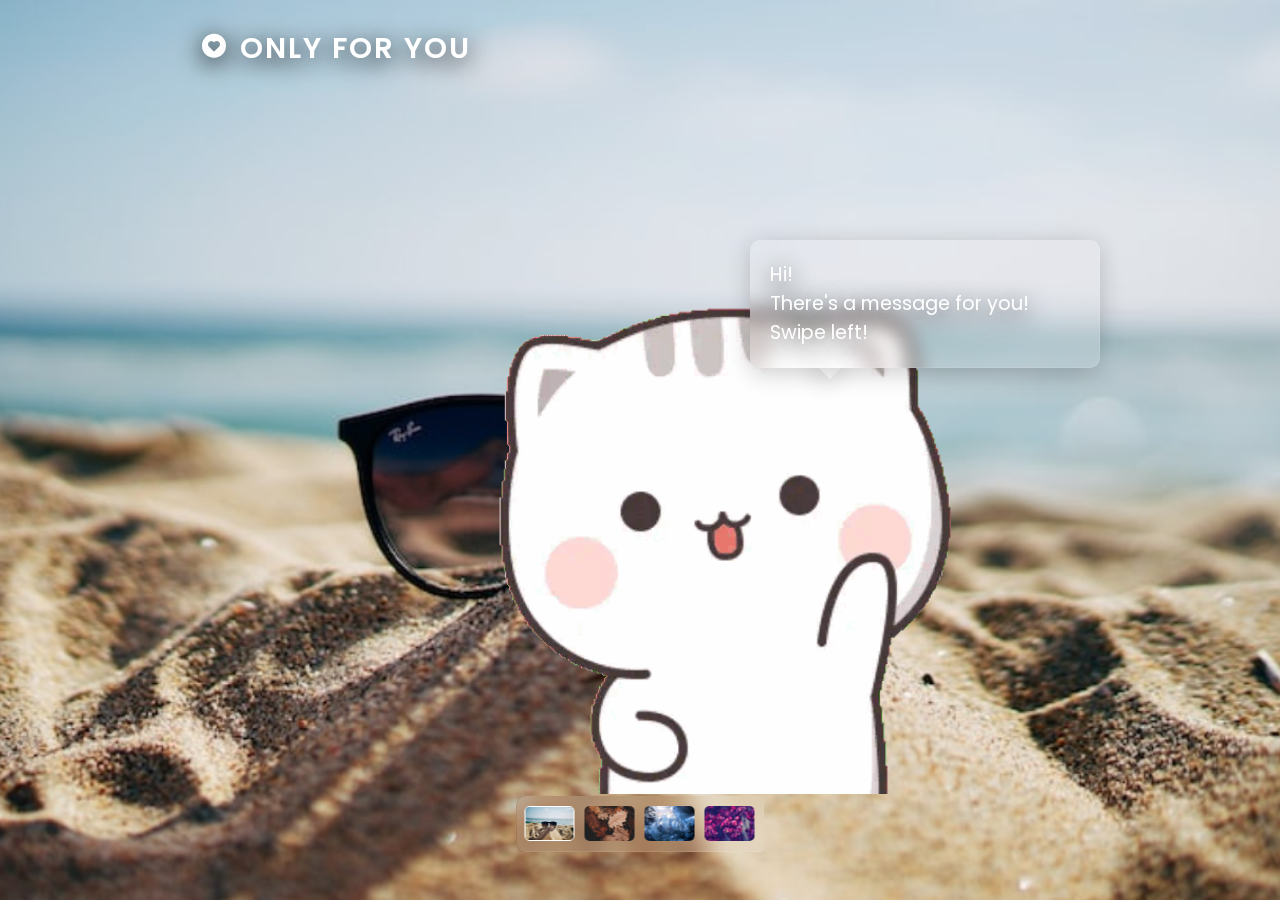
<file: LongAlong/index.html>
<!DOCTYPE html>
<html lang="en">

<head>
    <meta charset="UTF-8">
    <meta name="viewport" content="width=device-width, initial-scale=1.0">
    <link href='https://unpkg.com/boxicons@2.1.4/css/boxicons.min.css' rel='stylesheet'>
    <link rel="stylesheet" href="https://unicons.iconscout.com/release/v4.0.8/css/line.css">
    <title>Only For You</title>
    <link rel="stylesheet" href="swiper-bundle.min.css">
    <link rel="stylesheet" href="longlong2.css">
    <link rel="preconnect" href="https://fonts.googleapis.com">
    <link rel="preconnect" href="https://fonts.gstatic.com" crossorigin>
    <link href="https://fonts.googleapis.com/css2?family=Poppins:wght@100;300;400;500;600;700;800;900&display=swap" rel="style2sheet">
</head>

<body>
    <header>
        <div class="nav-bar">
          <a href="" class="logo"><i class='bx bxs-heart-circle' style='color: #fff;'  ></i> Only For You</a>
        </div>
    </header>

    <section class="Home">
      <div class="media-icons">
        <a href="https://instagram.com/sherr_ku0?igshid=MzRlODBiNWFlZA=="><i class="uil uil-instagram"></i></a>
        <a href="https://wa.me/6282126108889/"><i class="uil uil-whatsapp"></i></a>
        <a href=""><i class="uil uil-twitter"></i></a>
      </div>
        <div class="swiper bg-slider">
            <div class="swiper-wrapper">
              <div class="swiper-slide">
                <img src="Summer 1600x800.png" alt=""/>
                <div id="text1" class="text-content">
                    <p>Hi!<br>There's a message for you!<br>Swipe left!</p>
                    <img id="pic1" src="hello.gif">
                </div>
              </div>

              <div class="swiper-slide">
                <img src="Autumn.png" alt=""/>
                <div id="text2" class="text-content">
                    <p>谢谢Along一直以来的帮助和anything🫂. Along真好，跟欣卉交朋友真的让我学到了很多。谢谢欣卉不嫌弃还肯跟我做朋友。真的很荣幸能认识欣卉🫂。</p>
                    <img id="pic2" src="Happy.gif"/>
                </div>
              </div>

              <div class="swiper-slide dark-layer">
                <img src="Winter.png" alt=""/>
                <div id="text3" class="text-content">
                    <p>对不起啊，其实一直都很想和欣卉讲话，但不敢😅。如果有时候你觉得我没有回你话，有可能是因为我没有听到or不敢跟和你讲话😅。希望欣卉不生气😅。我也想为了如果一直以来有做对不起欣卉的事而道歉。真的很对不起。特别是那次我们一队的时候（biologi DNA), 那时真的很抱歉，我没有很produktif, 也不敢告诉欣卉，我怕你会觉得麻烦or生气。真的很抱歉😅。</p>
                    <img id="pic3" src="sorry.gif">
                  </div>
              </div>

              <div class="swiper-slide">
                <img src="Spring.png" alt=""/>
                <div id="text4" class="text-content">
                    <p>希望以后还能和欣卉做朋友，欣卉要好好照顾身体哦，希望能天天开开心心的，希望能一切顺利,也希望能越来越好👋。</p>
                    <img id="pic4" src="bye.gif">
                  </div>
              </div>
            </div>
          </div>

          <div class="swiper bg-slider-thumbs">
            <div class="swiper-wrapper thumbs-container">
              <img src="Summer 1600x800.png" class="swiper-slide" alt="">
              <img src="Autumn.png" class="swiper-slide" alt="">
              <img src="Winter.png" class="swiper-slide" alt="">
              <img src="Spring.png" class="swiper-slide" alt="">
            </div>
          </div>   
    </section>

    <script src="swiper-bundle.min.js"></script>
    <script src="main.js"></script>
</body>
</html>
</file>
<file: LongAlong/longlong2.css>
@import url('https://fonts.googleapis.com/css2?family=Poppins:wght@100;300;400;500;600;700;800;900&display=swap');

:root {
    --white-color: #fff;
    --dark-color: #222;
    --body-bg-color: #fff;
    --section-bg-color: #202834;
    --navigation-item-hover-color: #3b5378;

    --text-shadow: 0 5px 25px rgba(0, 0, 0.1);
    --box-shadow: 0 5px 25px rgba(0 0 0 / 20%);

    --scroll-bar-color: #fff;
    --scroll-thumb-color: #282f4e;
    --scroll-thumb-hover-color: #454f6b;
}

*{
    margin: 0;
    padding: 0;
    box-sizing: border-box;
    font-family: 'Poppins', sans-serif;
}

body {
    background: var(--body-bg-color)
}

header {
    z-index: 999;
    position: fixed;
    width: 100%;
    height: calc(5rem + 1rem);
    top: 0;
    left: 0;
    display: flex;
    justify-content: center;
    transition: 0.5s ease;
    transition-property: height, background;
}

header .nav-bar {
    position: relative;
    width: 100%;
    display: flex;
    align-items: center;
    justify-content: space-between;
    padding: 0 200px;
    transition: 0.3s ease;
    margin-right: 120px;
}

.nav-close-btn, .nav-menu-btn{
    display: none;
}

.nav-bar .logo {
    color: var(--white-color);
    font-size: 1.8em;
    font-weight: 600;
    letter-spacing: 2px;
    text-transform: uppercase;
    text-decoration: none;
    text-shadow: var(--text-shadow);
}

.navigation .nav-items a{
    color: var(--white-color);
    font-size: 1em;
    text-decoration: none;
    text-shadow: var(--text-shadow);
}

.navigation .nav-items a i{
    display: none;
}

.navigation .nav-items a:not(:last-child){
    margin-right: 45px;
}

.home {
    min-height: 100vh;
}

.bg-slider {
    z-index: 777;
    position: relative;
    width: 100%;
    min-height: 100vh;
}

.bg-slider .swiper-slide {
    position: relative;
    width: 100%;
    height: 100vh;
}

.bg-slider .swiper-slide img{
    width: 100%;
    height: 100vh;
    object-fit: cover;
    background-position: center;
    background-size: none;
    pointer-events: none;
}

.swiper-slide .text-content{
    position: absolute;
    top: 25%;
    color: var(--white-color);
    margin: 0 200px;
    transition: 0.3s ease;
}

.swiper-slide .text-content .title {
    font-size: 4em;
    font-weight: 700;
    text-shadow: var(--text-shadow);
    margin-bottom: 20px;
    transform: translateY(-50px);
    opacity: 0;
}

.swiper-slide-active .text-content .title {
    transform: translateY(0);
    opacity: 1;
    transition: 1s ease;
    transition-delay: 0.3s;
    transition-property: transform, opacity;
}

.swiper-slide .text-content .title span{
    font-size: 0.3em;
    font-weight: 300;
}

.swiper-slide .text-content p{
    max-width: 700px;
    background: rgba(255, 255, 255, 0.1);
    backdrop-filter: blur(10px);
    text-shadow: var(--text-shadow);
    padding: 20px;
    border-radius: 10px;
    border-bottom: 1px solid rgba(255, 255, 255, 0.1);
    border-right: 1px solid rgba(255, 255, 255, 0.1);
    box-shadow: var(--box-shadow);
    transform: translateX(-80px);
    opacity: 0;
}

.swiper-slide-active .text-content p{
    transform: translateX(0);
    opacity: 1;
    transition: 1s ease;
    transition-delay: 0.3s;
    transition-property: transform, opacity;
}

.swiper-slide .text-content img{
    margin-top: -40%;
    z-index: 1000;
    margin-left: 40%;
    width: 600px;
    height: auto;
}

#text1 {
    margin-right: 10%;
    width: 350px;
    margin-top: 15px;
    margin-left: 750px;
    font-size: 1.2em;
}

#text1::before{
    content: '';
    position: absolute;
    border-left: 10px solid transparent;
    border-right: 10px solid transparent;
    border-bottom: 10px solid transparent;
    border-top: 10px solid;
    top: 115px;
    margin-left: 20%;
    backdrop-filter: blur(10px);
    box-shadow: var(--box-shadow);
    background: transparent;
    rotate: 45deg;
}

#pic1 {
    width: 500px;
    height: auto;
    margin-top: -25%;
    margin-left: -85%;
}

#text2 {
    margin-right: 10%;
    width: 350px;
    margin-top: -25px;
    left: 500px;
    font-size: 1.2em;
}

#text2::before{
    content: '';
    position: absolute;
    border-left: 10px solid transparent;
    border-right: 10px solid transparent;
    border-bottom: 10px solid transparent;
    border-top: 10px solid;
    top: 170px;
    margin-left: 20%;
    backdrop-filter: blur(10px);
    box-shadow: var(--box-shadow);
    background: transparent;
    rotate: 45deg;
}

#pic2 {
    width: 650px;
    height: auto;
    z-index: 1000;
    margin-top: -85%;
    margin-left: -130%;
}

#text3 {
    margin-right: 10%;
    width: 380px;
    margin-top: -10px;
    right: 500px;
    font-size: 1em;
}

#text3::before{
    content: '';
    position: absolute;
    border-left: 10px solid transparent;
    border-right: 10px solid transparent;
    border-bottom: 10px solid transparent;
    border-top: 10px solid;
    top: 220px;
    left: 300px;
    backdrop-filter: blur(10px);
    box-shadow: var(--box-shadow);
    background: transparent;
    rotate: 45deg;
}

#pic3 {
    width: 1000px;
    height: auto;
    z-index: 1000;
    margin-top: -110%;
    margin-left: -20%;
}

#text4 {
    margin-right: 10%;
    width: 420px;
    margin-top: 20px;
    right: 600px;
    font-size: 1.3em;
}

#text4::before{
    content: '';
    position: absolute;
    border-left: 10px solid transparent;
    border-right: 10px solid transparent;
    border-bottom: 10px solid transparent;
    border-top: 10px solid;
    top: 125px;
    left: 350px;
    backdrop-filter: blur(10px);
    box-shadow: var(--box-shadow);
    background: transparent;
    rotate: 45deg;
}

#pic4 {
    width: 650px;
    height: auto;
    z-index: 1000;
    margin-top: -30%;
    margin-left: 20%;
}


.swiper-slide .text-content .read-btn{
    border: none;
    outline: none;
    background: var(--white-color);
    color: var(--dark-color);
    font-size: 1em;
    font-weight: 500;
    padding: 8px 25px;
    display: flex;
    align-items: center;
    margin-top: 40px;
    border-radius: 10px;
    cursor: pointer;
}

.swiper-slide .text-content .read-btn i{
    font-size: 1.6em;
    transition: 0.3s ease;
}

.swiper-slide .text-content .read-btn:hover i{
    transform: translateX(5px);
}

.dark-layer::before{
    content: '';
    position: absolute;
    width: 100%;
    height: 100vh;
    top: 0;
    left: 0;
    background: rgba(0, 0, 0, 0.2);
}

.bg-slider-thumbs {
    z-index: 777;
    position: absolute;
    bottom: 3em;
    left: 50%;
    transform: translateX(-50%);
    transition: 0.3s ease;
}

.thumbs-container {
    background: rgba(255, 255, 255, 0.1);
    backdrop-filter: blur(10px);
    padding: 10px 3px;
    border-radius: 10px;
    border-bottom: 1px solid rgba(255, 255, 255, 0.1);
    border-right: 1px solid rgba(255, 255, 255, 0.1);
    box-shadow: var(--box-shadow);
}

.thumbs-container img {
    width: 50px;
    height: 35px;
    margin: 0 5px;
    border-radius: 5px;
    cursor: pointer;
}

.swiper-slide-thumb-active {
    border: 1px solid var(--white-color);
}

.media-icons {
    z-index: 999;
    position: absolute;
    display: flex;
    flex-direction: column;
    top: 50%;
    transform: translateY(-50%);
    margin-left: 90px;
}

.media-icons a{
    color: var(--white-color);
    font-size: 1.7em;
    margin: 10px 0;
}

.media-icons a {
    font-size: 22px;
    color: #e4e4e4;
    margin-right: 10px;
    transition: .5s ease;
}

.media-icons a:hover {
    transform: scale(1.2);
}

@media screen and (max-width: 1100px) {
    header .nav-bar {
        padding: 0 50px;
    }

    .nav-bar .logo {
        margin-left: 100px;
        margin-top: 50px;
    }

    .bg-slider-thumbs {
        bottom: 3em;
    }

    .swiper-slide .text-content {
        margin: 0 150px;
    }

    .media-icons {
        margin-left: 85px;
    }
}

@media screen and (max-width: 785px) {
    header .nav-bar {
        padding: 25px 20px;
    }
}

@media screen and (max-width: 552px) {
    header .nav-bar {
        padding: 25px 20px;
    }
    .nav-bar .logo{
        font-size: 1.5em;
        margin-left: 25px;
    }
    
    .navigation .nav-items a{
        margin-right: 5px;
        flex-direction: row;
        font-size: 0.8em;
    }

    .swiper-slide .text-content img {
        margin-top: -20%;
        z-index: 1000;
        margin-left: -25%;
        width: 450px;
        height: auto;
    }

    .swiper-slide-active .text-content p {
        font-size: 0.8em;
    }

    .media-icons {
        margin-left: 40px;
    }

    .bg-slider-thumbs {
        bottom: 1.5em;
    }

    .swiper-slide .text-content {
        margin: 20 100px;
    }

    #text1 {
        margin-right: 10%;
        width: 250px;
        margin-top: 15px;
        margin-left: 250px;
    }

    #text1::before{
        content: '';
        position: absolute;
        border-left: 10px solid transparent;
        border-right: 10px solid transparent;
        border-bottom: 10px solid transparent;
        border-top: 10px solid;
        top: 93px;
        margin-left: 30%;
        backdrop-filter: blur(10px);
        box-shadow: var(--box-shadow);
        background: transparent;
        rotate: 45deg;
    }

    #pic1 {
        width: 450px;
        height: auto;
        margin-top: -25%;
        margin-left: -85%;
    }

    #text2 {
        margin-right: 10%;
        width: 280px;
        margin-top: 15px;
        left: 90px;
        font-size: 1.2em;
    }

    #text2::before{
        content: '';
        position: absolute;
        border-left: 10px solid transparent;
        border-right: 10px solid transparent;
        border-bottom: 10px solid transparent;
        border-top: 10px solid;
        top: 147px;
        margin-left: 20%;
        backdrop-filter: blur(10px);
        box-shadow: var(--box-shadow);
        background: transparent;
        rotate: 45deg;
    }

    #pic2 {
        width: 500px;
        height: auto;
        z-index: 1000;
        margin-top: -75%;
        margin-left: -125%;
    }

    #text3 {
        margin-right: 10%;
        width: 280px;
        margin-top: 30px;
        right: 120px;
        font-size: 1em;
    }

    #text3::before{
        content: '';
        position: absolute;
        border-left: 10px solid transparent;
        border-right: 10px solid transparent;
        border-bottom: 10px solid transparent;
        border-top: 10px solid;
        top: 230px;
        left: 210px;
        backdrop-filter: blur(10px);
        box-shadow: var(--box-shadow);
        background: transparent;
        rotate: 45deg;
    }

    #pic3 {
        width: 580px;
        height: auto;
        z-index: 1000;
        margin-top: -80%;
        margin-left: 0%;
    }

    #text4 {
        margin-right: 10%;
        width: 280px;
        margin-top: 50px;
        right: 120px;
        font-size: 1em;
    }

    #text4::before{
        content: '';
        position: absolute;
        border-left: 10px solid transparent;
        border-right: 10px solid transparent;
        border-bottom: 10px solid transparent;
        border-top: 10px solid;
        top: 90px;
        left: 210px;
        backdrop-filter: blur(10px);
        box-shadow: var(--box-shadow);
        background: transparent;
        rotate: 45deg;
    }

    #pic4 {
        width: 480px;
        height: auto;
        z-index: 1000;
        margin-top: -20%;
        margin-left: -15%;
    }

}

@media screen and (max-width: 520px) {
    .nav-bar .logo{
        font-size: 1.5em;
        margin-left: 25px;
    }
    
    .navigation .nav-items a{
        margin-right: 5px;
        flex-direction: row;
        font-size: 0.8em;
    }

    .swiper-slide .text-content img {
        margin-top: -20%;
        z-index: 1000;
        margin-left: -25%;
        width: 450px;
        height: auto;
    }

    .swiper-slide-active .text-content p {
        font-size: 0.8em;
    }

    .media-icons {
        margin-left: 40px;
    }

    .bg-slider-thumbs {
        bottom: 1.5em;
    }

    .swiper-slide .text-content {
        margin: 20 100px;
    }

    #text1 {
        margin-right: 10%;
        width: 250px;
        margin-top: 15px;
        margin-left: 250px;
    }

    #text1::before{
        content: '';
        position: absolute;
        border-left: 10px solid transparent;
        border-right: 10px solid transparent;
        border-bottom: 10px solid transparent;
        border-top: 10px solid;
        top: 93px;
        margin-left: 30%;
        backdrop-filter: blur(10px);
        box-shadow: var(--box-shadow);
        background: transparent;
        rotate: 45deg;
    }

    #pic1 {
        width: 450px;
        height: auto;
        margin-top: -25%;
        margin-left: -85%;
    }

    #text2 {
        margin-right: 10%;
        width: 280px;
        margin-top: 15px;
        left: 70px;
        font-size: 1.2em;
    }

    #text2::before{
        content: '';
        position: absolute;
        border-left: 10px solid transparent;
        border-right: 10px solid transparent;
        border-bottom: 10px solid transparent;
        border-top: 10px solid;
        top: 147px;
        margin-left: 20%;
        backdrop-filter: blur(10px);
        box-shadow: var(--box-shadow);
        background: transparent;
        rotate: 45deg;
    }

    #pic2 {
        width: 500px;
        height: auto;
        z-index: 1000;
        margin-top: -75%;
        margin-left: -125%;
    }

    #text3 {
        margin-right: 10%;
        width: 280px;
        margin-top: 30px;
        right: 100px;
        font-size: 1em;
    }

    #text3::before{
        content: '';
        position: absolute;
        border-left: 10px solid transparent;
        border-right: 10px solid transparent;
        border-bottom: 10px solid transparent;
        border-top: 10px solid;
        top: 230px;
        left: 210px;
        backdrop-filter: blur(10px);
        box-shadow: var(--box-shadow);
        background: transparent;
        rotate: 45deg;
    }

    #pic3 {
        width: 578px;
        height: auto;
        z-index: 1000;
        margin-top: -80%;
        margin-left: -5%;
    }

    #text4 {
        margin-right: 10%;
        width: 280px;
        margin-top: 50px;
        right: 100px;
        font-size: 1em;
    }

    #text4::before{
        content: '';
        position: absolute;
        border-left: 10px solid transparent;
        border-right: 10px solid transparent;
        border-bottom: 10px solid transparent;
        border-top: 10px solid;
        top: 90px;
        left: 210px;
        backdrop-filter: blur(10px);
        box-shadow: var(--box-shadow);
        background: transparent;
        rotate: 45deg;
    }

    #pic4 {
        width: 465px;
        height: auto;
        z-index: 1000;
        margin-top: -15%;
        margin-left: -15%;
    }
}
</file>
